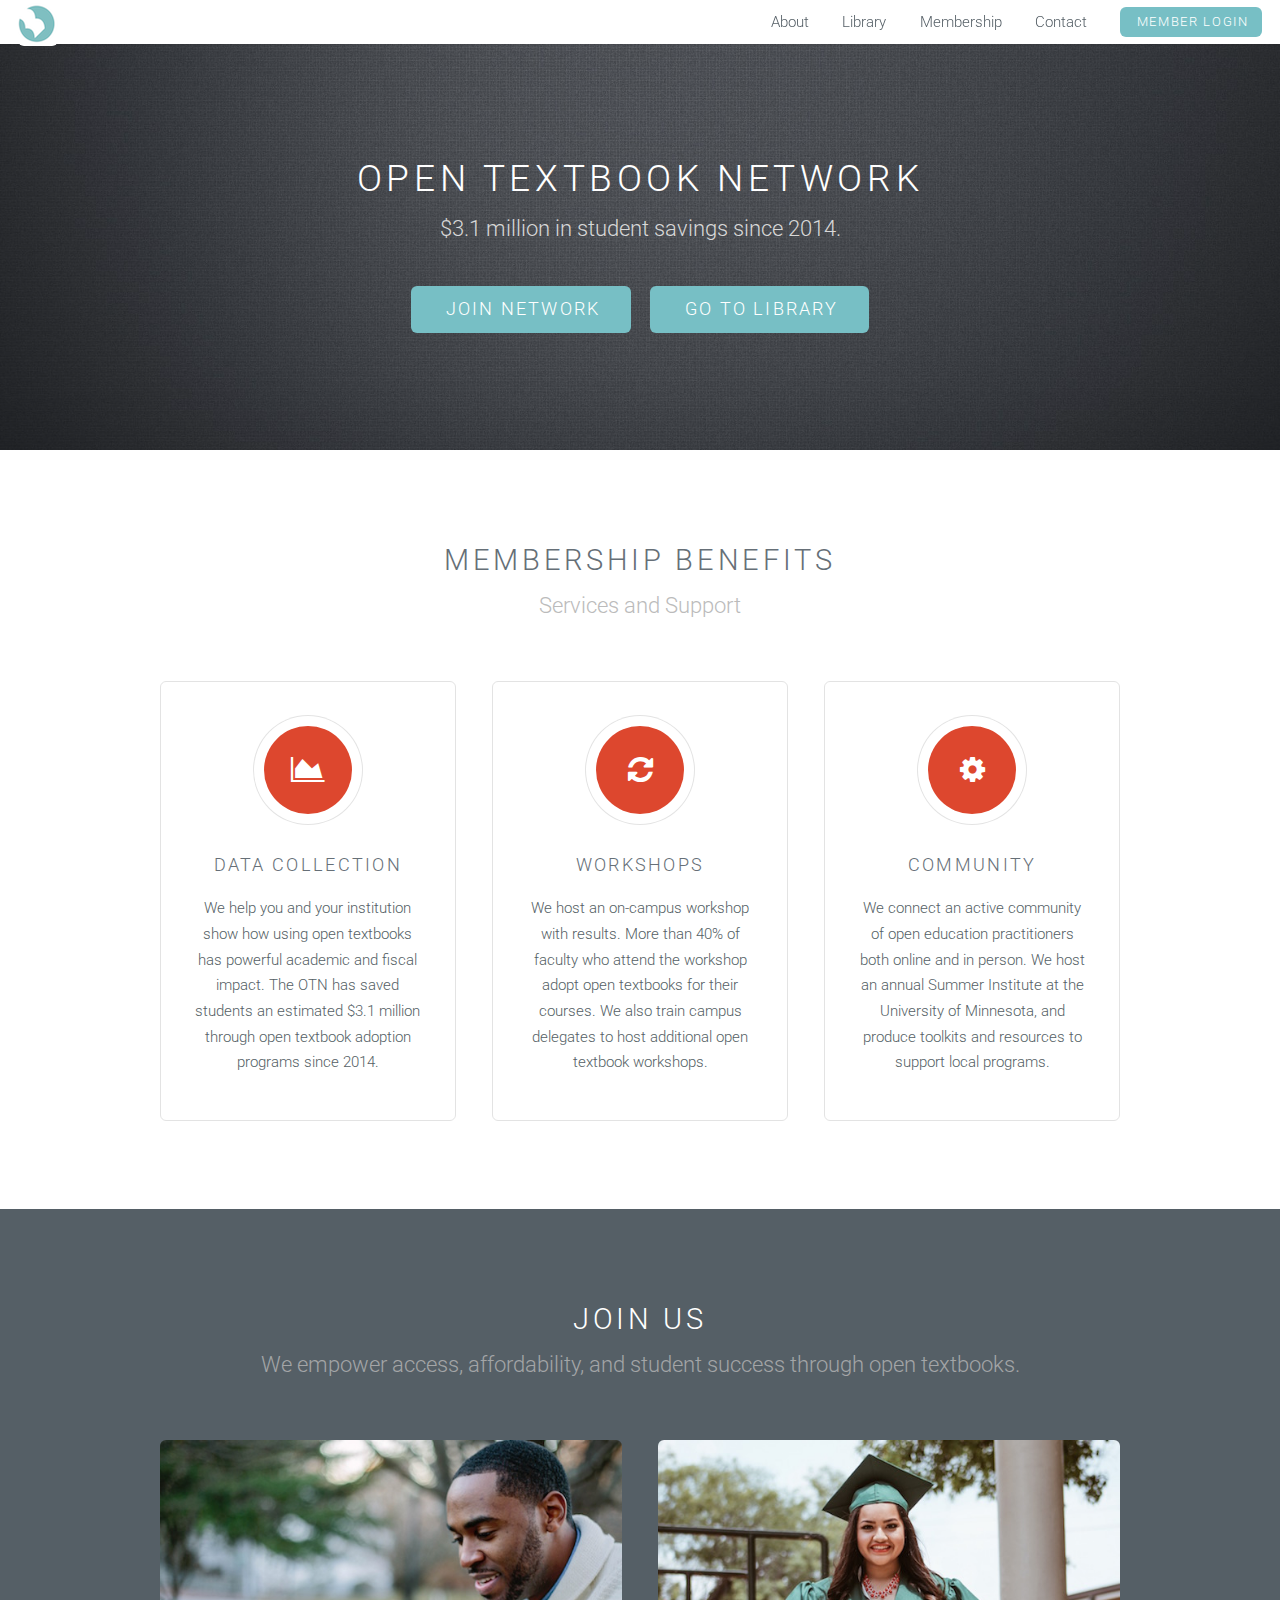
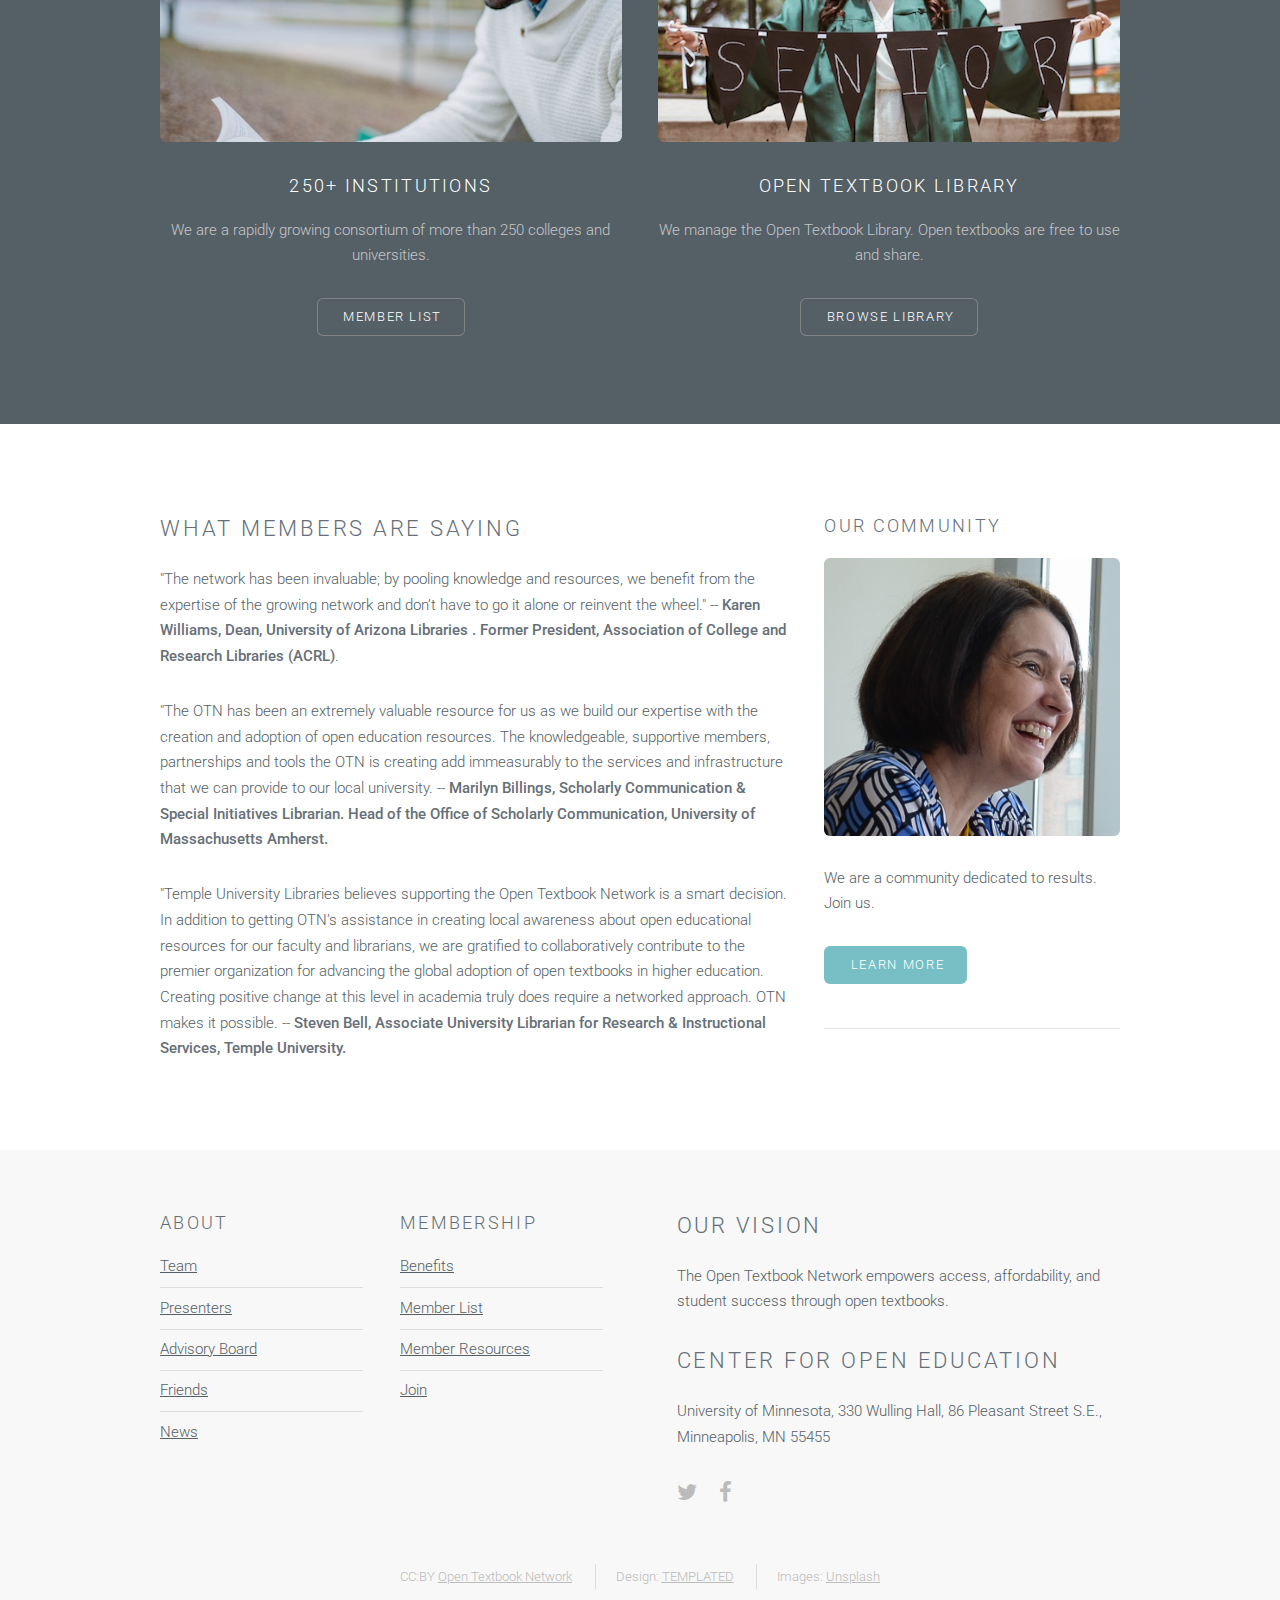
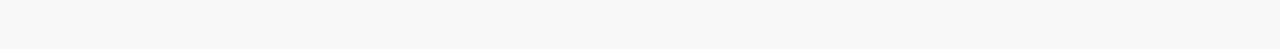
<file: index.html>
<!DOCTYPE HTML>
<!--
	Ion by TEMPLATED
	templated.co @templatedco
	Released for free under the Creative Commons Attribution 3.0 license (templated.co/license)
-->
<html>
	<head>
		<title>Ion by TEMPLATED</title>
		<meta http-equiv="content-type" content="text/html; charset=utf-8" />
		<meta name="description" content="" />
		<meta name="keywords" content="" />
		<!--[if lte IE 8]><script src="js/html5shiv.js"></script><![endif]-->
		<script src="js/jquery.min.js"></script>
		<script src="js/skel.min.js"></script>
		<script src="js/skel-layers.min.js"></script>
		<script src="js/init.js"></script>
		<noscript>
			<link rel="stylesheet" href="css/skel.css" />
			<link rel="stylesheet" href="css/style.css" />
			<link rel="stylesheet" href="css/style-xlarge.css" />
		</noscript>
	</head>
	<body id="top">

		<!-- Header -->
			<header id="header" class="skel-layers-fixed">
				<h1><a href="#" class="image fit"><img src="images/logo.png" alt="" /></a></h1>
				<nav id="nav">
					<ul>
						<!--li><a href="index.html">Home</a></li-->
						<li><a href="no-sidebar.html">About</a></li>
						<li><a href="left-sidebar.html">Library</a></li>
						<li><a href="right-sidebar.html">Membership</a></li>
						<li><a href="right-sidebar.html">Contact</a></li>
						<li><a href="#" class="button special">Member Login</a></li>
					</ul>
				</nav>
			</header>

		<!-- Banner -->
			<section id="banner">
				<div class="inner">
					<h2>Open Textbook Network</h2>
					<p>$3.1 million in student savings since 2014.</p>
					<ul class="actions">
						<li><a href="#content" class="button big special">Join Network</a></li>
						<li><a href="#content" class="button big special">Go To Library</a></li>
					</ul>
				</div>
			</section>

		<!-- One -->
			<section id="one" class="wrapper style1">
				<header class="major">
					<h2>Membership Benefits</h2>
					<p>Services and Support</p>
				</header>
				<div class="container">
					<div class="row">
						<div class="4u">
							<section class="special box">
								<i class="icon fa-area-chart major"></i>
								<h3>Data Collection</h3>
								<p>We help you and your institution show how using open textbooks has powerful academic and fiscal impact. The OTN has saved students an estimated $3.1 million through open textbook adoption programs since 2014.</p>
							</section>
						</div>
						<div class="4u">
							<section class="special box">
								<i class="icon fa-refresh major"></i>
								<h3>Workshops</h3>
								<p>We host an on-campus workshop with results. More than 40% of faculty who attend the workshop adopt open textbooks for their courses. We also train campus delegates to host additional open textbook workshops.</p>
							</section>
						</div>
						<div class="4u">
							<section class="special box">
								<i class="icon fa-cog major"></i>
								<h3>Community</h3>
								<p>We connect an active community of open education practitioners both online and in person. We host an annual Summer Institute at the University of Minnesota, and produce toolkits and resources to support local programs.</p>
							</section>
						</div>
					</div>
				</div>
			</section>
			
		<!-- Two -->
			<section id="two" class="wrapper style2">
				<header class="major">
					<h2>Join Us</h2>
					<p>We empower access, affordability, and student success through open textbooks.</p>
				</header>
				<div class="container">
					<div class="row">
						<div class="6u">
							<section class="special">
								<a href="#" class="image fit"><img src="images/pic01.jpg" alt="" /></a>
								<h3>250+ Institutions</h3>
								<p>We are a rapidly growing consortium of more than 250 colleges and universities. </p>
								<ul class="actions">
									<li><a href="#" class="button alt">Member List</a></li>
								</ul>
							</section>
						</div>
						<div class="6u">
							<section class="special">
								<a href="#" class="image fit"><img src="images/pic02.jpg" alt="" /></a>
								<h3>Open Textbook Library</h3>
								<p>We manage the Open Textbook Library. Open textbooks are free to use and share.</p>
								<ul class="actions">
									<li><a href="#" class="button alt">Browse Library</a></li>
								</ul>
							</section>
						</div>
					</div>
				</div>
			</section>

		<!-- Three -->
			<section id="three" class="wrapper style1">
				<div class="container">
					<div class="row">
						<div class="8u">
							<section>
								<h2>What Members Are Saying</h2>
								<p>"The network has been invaluable; by pooling knowledge and resources, we benefit from the expertise of the growing network and don’t have to go it alone or reinvent the wheel." -- <strong>Karen Williams, Dean, University of Arizona Libraries . Former President, Association of College and Research Libraries (ACRL)</strong>.</p>
								<p>"The OTN has been an extremely valuable resource for us as we build our expertise with the creation and adoption of open education resources. The knowledgeable, supportive members, partnerships and tools the OTN is creating add immeasurably to the services and infrastructure that we can provide to our local university. -- <strong>Marilyn Billings, Scholarly Communication & Special Initiatives Librarian. Head of the Office of Scholarly Communication, University of Massachusetts Amherst.</strong></p>
								<p>"Temple University Libraries believes supporting the Open Textbook Network is a smart decision. In addition to getting OTN’s assistance in creating local awareness about open educational resources for our faculty and librarians, we are gratified to collaboratively contribute to the premier organization for advancing the global adoption of open textbooks in higher education. Creating positive change at this level in academia truly does require a networked approach. OTN makes it possible. -- <strong>Steven Bell, Associate University Librarian for Research & Instructional Services, Temple University.</strong></p>
							</section>
						</div>
						<div class="4u">
							<section>
								<h3>Our Community</h3>
								<a href="#" class="image fit"><img src="images/pic03.jpg" alt="" /></a>
								<p>We are a community dedicated to results. Join us.</p>
								<ul class="actions">
									<li><a href="#" class="button special">Learn More</a></li>
								</ul>
							</section>
							<hr />
						</div>
					</div>
				</div>
			</section>			
			
		<!-- Footer -->
			<footer id="footer">
				<div class="container">
					<div class="row double">
						<div class="6u">
							<div class="row collapse-at-2">
								<div class="6u">
									<h3>About</h3>
									<ul class="alt">
										<li><a href="#">Team</a></li>
										<li><a href="#">Presenters</a></li>
										<li><a href="#">Advisory Board</a></li>
										<li><a href="#">Friends</a></li>
										<li><a href="#">News</a></li>
									</ul>
								</div>
								<div class="6u">
									<h3>Membership</h3>
									<ul class="alt">
										<li><a href="#">Benefits</a></li>
										<li><a href="#">Member List</a></li>
										<li><a href="#">Member Resources</a></li>
										<li><a href="#">Join</a></li>
									</ul>
								</div>
							</div>
						</div>
						<div class="6u">
							<h2>Our Vision</h2>
							<p>The Open Textbook Network empowers access, affordability, and student success through open textbooks.</p>
							<h2>Center for Open Education</h2>
							<p>University of Minnesota, 330 Wulling Hall, 86 Pleasant Street S.E., Minneapolis, MN 55455</p>
							<ul class="icons">
								<li><a href="#" class="icon fa-twitter"><span class="label">Twitter</span></a></li>
								<li><a href="#" class="icon fa-facebook"><span class="label">Facebook</span></a></li>
							</ul>
						</div>
					</div>
					<ul class="copyright">
						<li>CC:BY <a href="https://creativecommons.org/licenses/by/4.0/legalcode">Open Textbook Network</a></li>
						<li>Design: <a href="http://templated.co">TEMPLATED</a></li>
						<li>Images: <a href="http://unsplash.com">Unsplash</a></li>
					</ul>
				</div>
			</footer>

	</body>
</html>
</file>
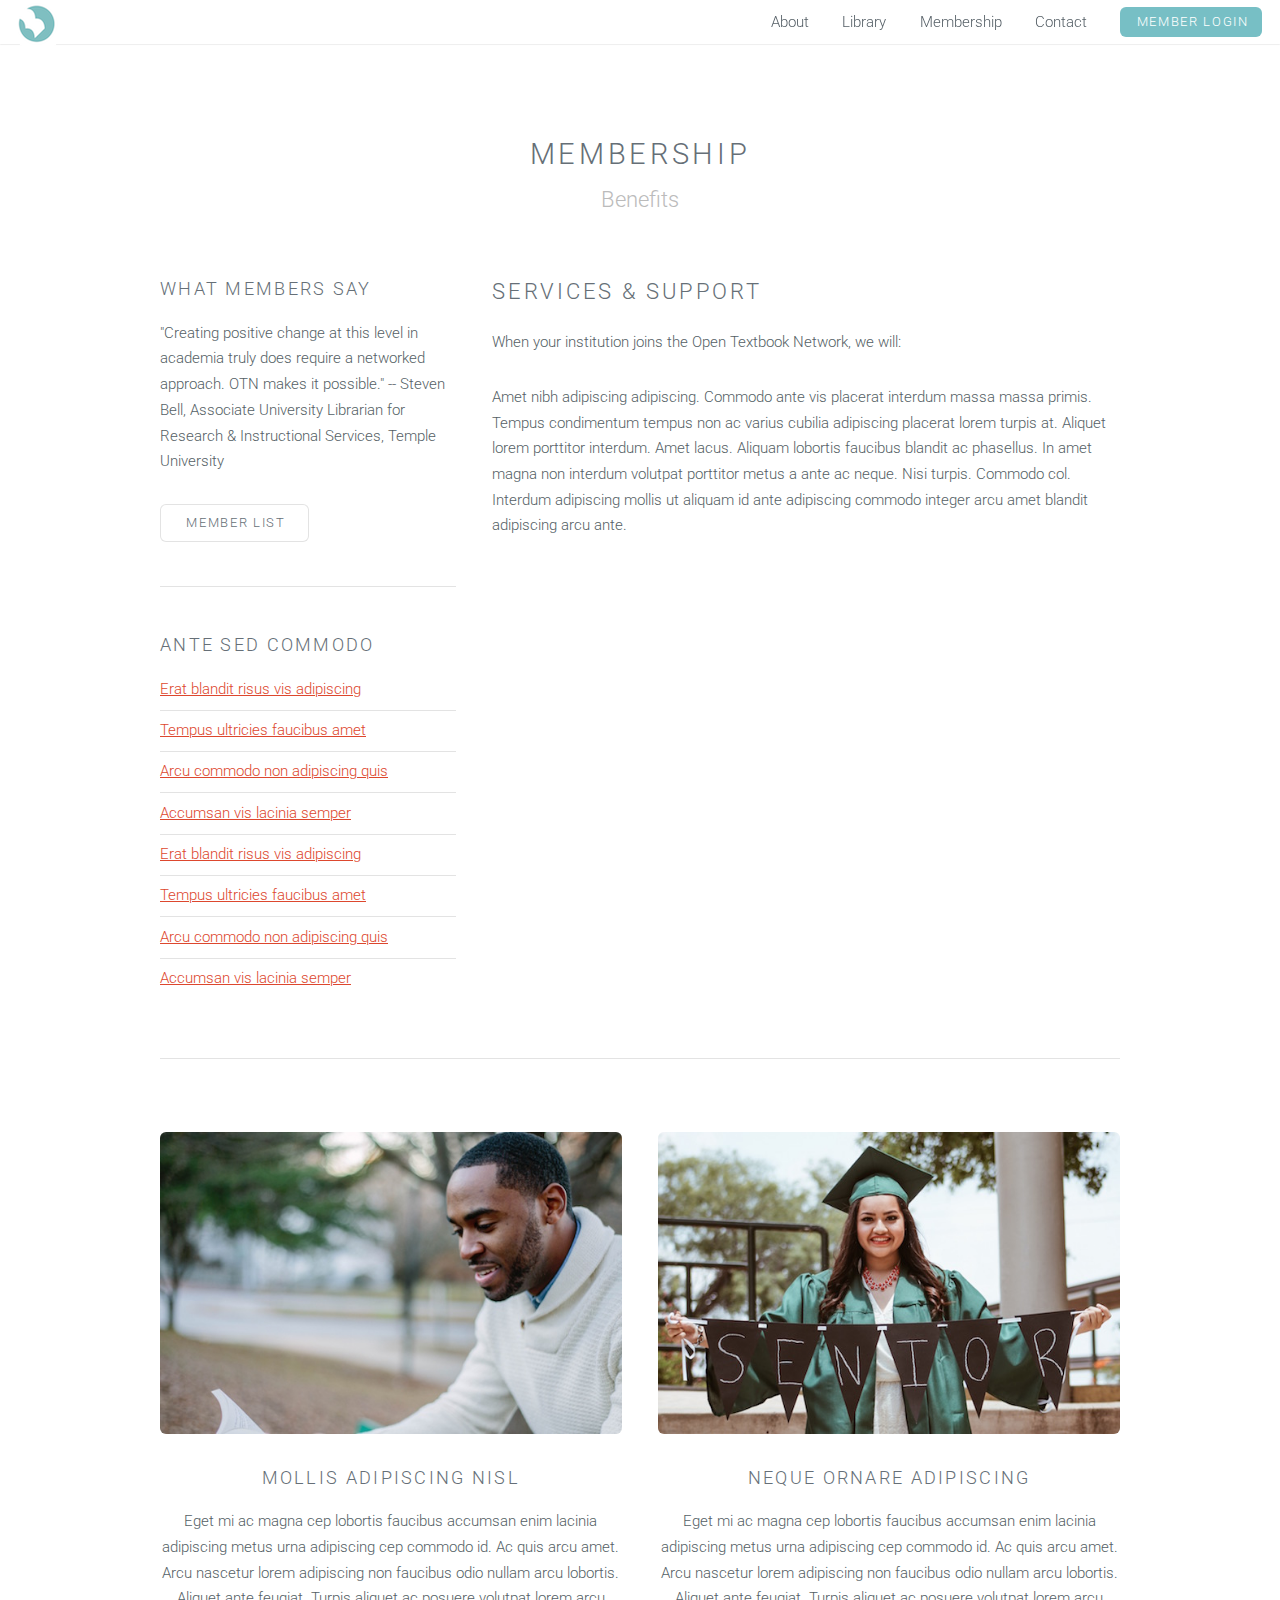
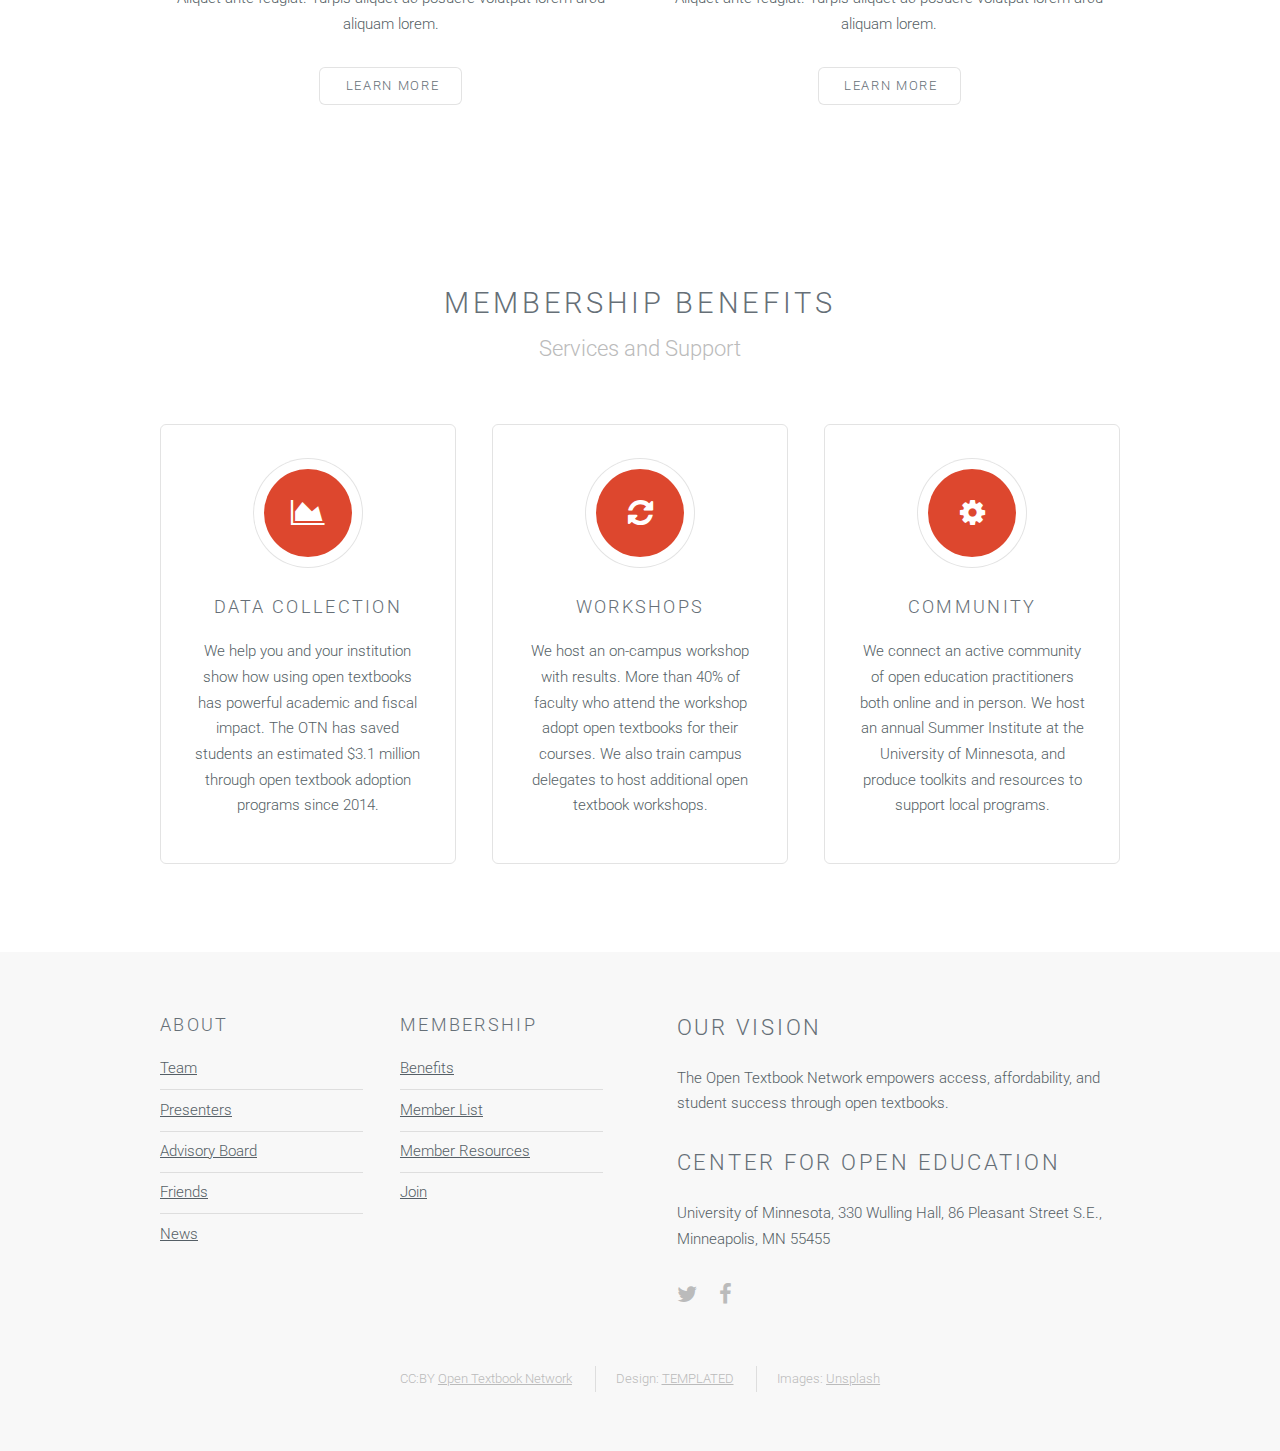
<file: left-sidebar.html>
<!DOCTYPE HTML>
<!--
	Ion by TEMPLATED
	templated.co @templatedco
	Released for free under the Creative Commons Attribution 3.0 license (templated.co/license)
-->
<html>
	<head>
		<title>Left Sidebar - Ion by TEMPLATED</title>
		<meta http-equiv="content-type" content="text/html; charset=utf-8" />
		<meta name="description" content="" />
		<meta name="keywords" content="" />
		<!--[if lte IE 8]><script src="js/html5shiv.js"></script><![endif]-->
		<script src="js/jquery.min.js"></script>
		<script src="js/skel.min.js"></script>
		<script src="js/skel-layers.min.js"></script>
		<script src="js/init.js"></script>
		<noscript>
			<link rel="stylesheet" href="css/skel.css" />
			<link rel="stylesheet" href="css/style.css" />
			<link rel="stylesheet" href="css/style-xlarge.css" />
		</noscript>
	</head>
	<body id="top">

		<!-- Header -->
			<header id="header" class="skel-layers-fixed">
				<h1><a href="#" class="image fit"><img src="images/logo.png" alt="" /></a></h1>
				<nav id="nav">
					<ul>
	<!--li><a href="index.html">Home</a></li-->
						<li><a href="left-sidebar.html">About</a></li>
						<li><a href="left-sidebar.html">Library</a></li>
						<li><a href="right-sidebar.html">Membership</a></li>
						<li><a href="right-sidebar.html">Contact</a></li>
						<li><a href="#" class="button special">Member Login</a></li>
					</ul>
				</nav>
			</header>
		<!-- Main -->
			<section id="main" class="wrapper style1">
				<header class="major">
					<h2>Membership</h2>
					<p>Benefits</p>
				</header>
				<div class="container">
					<div class="row">
						<div class="4u">
							<section>
								<h3>What Members Say</h3>
								<p>"Creating positive change at this level in academia truly does require a networked approach. OTN makes it possible." -- Steven Bell, Associate University Librarian for Research & Instructional Services, Temple University</p>
								<ul class="actions">
									<li><a href="#" class="button alt">Member List</a></li>
								</ul>
							</section>
							<hr />
							<section>
								<h3>Ante sed commodo</h3>
								<ul class="alt">
									<li><a href="#">Erat blandit risus vis adipiscing</a></li>
									<li><a href="#">Tempus ultricies faucibus amet</a></li>
									<li><a href="#">Arcu commodo non adipiscing quis</a></li>
									<li><a href="#">Accumsan vis lacinia semper</a></li>
									<li><a href="#">Erat blandit risus vis adipiscing</a></li>
									<li><a href="#">Tempus ultricies faucibus amet</a></li>
									<li><a href="#">Arcu commodo non adipiscing quis</a></li>
									<li><a href="#">Accumsan vis lacinia semper</a></li>
								</ul>
							</section>
						</div>
						<div class="8u skel-cell-important">
							<section>
								<h2>Services & Support</h2>
								<p>When your institution joins the Open Textbook Network, we will:
</p>
								<p>Amet nibh adipiscing adipiscing. Commodo ante vis placerat interdum massa massa primis. Tempus condimentum tempus non ac varius cubilia adipiscing placerat lorem turpis at. Aliquet lorem porttitor interdum. Amet lacus. Aliquam lobortis faucibus blandit ac phasellus. In amet magna non interdum volutpat porttitor metus a ante ac neque. Nisi turpis. Commodo col. Interdum adipiscing mollis ut aliquam id ante adipiscing commodo integer arcu amet blandit adipiscing arcu ante.</p>
							</section>
						</div>
					</div>
					<hr class="major" />
					<div class="row">
						<div class="6u">
							<section class="special">
								<a href="#" class="image fit"><img src="images/pic01.jpg" alt="" /></a>
								<h3>Mollis adipiscing nisl</h3>
								<p>Eget mi ac magna cep lobortis faucibus accumsan enim lacinia adipiscing metus urna adipiscing cep commodo id. Ac quis arcu amet. Arcu nascetur lorem adipiscing non faucibus odio nullam arcu lobortis. Aliquet ante feugiat. Turpis aliquet ac posuere volutpat lorem arcu aliquam lorem.</p>
								<ul class="actions">
									<li><a href="#" class="button alt">Learn More</a></li>
								</ul>
							</section>
						</div>
						<div class="6u">
							<section class="special">
								<a href="#" class="image fit"><img src="images/pic02.jpg" alt="" /></a>
								<h3>Neque ornare adipiscing</h3>
								<p>Eget mi ac magna cep lobortis faucibus accumsan enim lacinia adipiscing metus urna adipiscing cep commodo id. Ac quis arcu amet. Arcu nascetur lorem adipiscing non faucibus odio nullam arcu lobortis. Aliquet ante feugiat. Turpis aliquet ac posuere volutpat lorem arcu aliquam lorem.</p>
								<ul class="actions">
									<li><a href="#" class="button alt">Learn More</a></li>
								</ul>
							</section>
						</div>
					</div>
				</div>
			</section>
		<!-- One -->
<section id="one" class="wrapper style1">
				<header class="major">
					<h2>Membership Benefits</h2>
					<p>Services and Support</p>
				</header>
				<div class="container">
					<div class="row">
						<div class="4u">
							<section class="special box">
								<i class="icon fa-area-chart major"></i>
								<h3>Data Collection</h3>
								<p>We help you and your institution show how using open textbooks has powerful academic and fiscal impact. The OTN has saved students an estimated $3.1 million through open textbook adoption programs since 2014.</p>
							</section>
						</div>
						<div class="4u">
							<section class="special box">
								<i class="icon fa-refresh major"></i>
								<h3>Workshops</h3>
								<p>We host an on-campus workshop with results. More than 40% of faculty who attend the workshop adopt open textbooks for their courses. We also train campus delegates to host additional open textbook workshops.</p>
							</section>
						</div>
						<div class="4u">
							<section class="special box">
								<i class="icon fa-cog major"></i>
								<h3>Community</h3>
								<p>We connect an active community of open education practitioners both online and in person. We host an annual Summer Institute at the University of Minnesota, and produce toolkits and resources to support local programs.</p>
							</section>
						</div>
					</div>
				</div>
			</section>
			<!-- Footer -->
			<footer id="footer">
				<div class="container">
					<div class="row double">
						<div class="6u">
							<div class="row collapse-at-2">
								<div class="6u">
									<h3>About</h3>
									<ul class="alt">
										<li><a href="#">Team</a></li>
										<li><a href="#">Presenters</a></li>
										<li><a href="#">Advisory Board</a></li>
										<li><a href="#">Friends</a></li>
										<li><a href="#">News</a></li>
									</ul>
								</div>
								<div class="6u">
									<h3>Membership</h3>
									<ul class="alt">
										<li><a href="#">Benefits</a></li>
										<li><a href="#">Member List</a></li>
										<li><a href="#">Member Resources</a></li>
										<li><a href="#">Join</a></li>
									</ul>
								</div>
							</div>
						</div>
						<div class="6u">
							<h2>Our Vision</h2>
							<p>The Open Textbook Network empowers access, affordability, and student success through open textbooks.</p>
							<h2>Center for Open Education</h2>
							<p>University of Minnesota, 330 Wulling Hall, 86 Pleasant Street S.E., Minneapolis, MN 55455</p>
							<ul class="icons">
								<li><a href="#" class="icon fa-twitter"><span class="label">Twitter</span></a></li>
								<li><a href="#" class="icon fa-facebook"><span class="label">Facebook</span></a></li>
							</ul>
						</div>
					</div>
					<ul class="copyright">
						<li>CC:BY <a href="https://creativecommons.org/licenses/by/4.0/legalcode">Open Textbook Network</a></li>
						<li>Design: <a href="http://templated.co">TEMPLATED</a></li>
						<li>Images: <a href="http://unsplash.com">Unsplash</a></li>
					</ul>
				</div>
			</footer>

	</body>
</html>
</file>
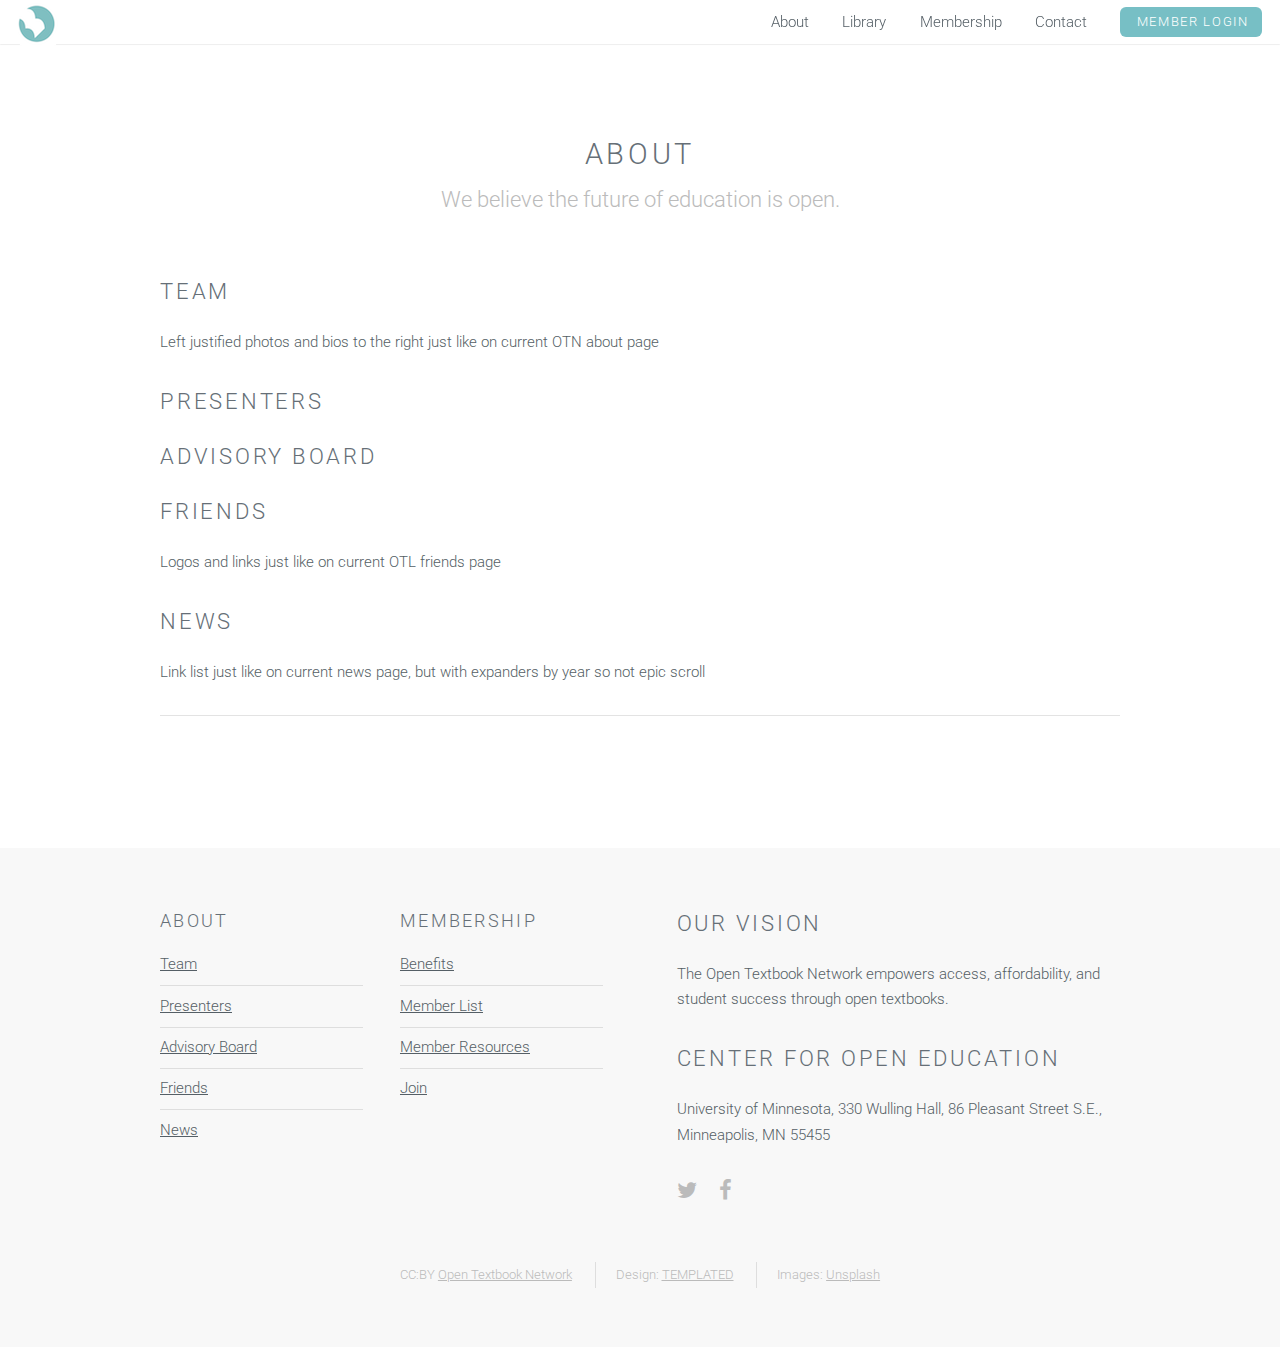
<file: no-sidebar.html>
<!DOCTYPE HTML>
<!--
	Ion by TEMPLATED
	templated.co @templatedco
	Released for free under the Creative Commons Attribution 3.0 license (templated.co/license)
-->
<html>
	<head>
		<title>No Sidebar - Ion by TEMPLATED</title>
		<meta http-equiv="content-type" content="text/html; charset=utf-8" />
		<meta name="description" content="" />
		<meta name="keywords" content="" />
		<!--[if lte IE 8]><script src="js/html5shiv.js"></script><![endif]-->
		<script src="js/jquery.min.js"></script>
		<script src="js/skel.min.js"></script>
		<script src="js/skel-layers.min.js"></script>
		<script src="js/init.js"></script>
		<noscript>
			<link rel="stylesheet" href="css/skel.css" />
			<link rel="stylesheet" href="css/style.css" />
			<link rel="stylesheet" href="css/style-xlarge.css" />
		</noscript>
	</head>
	<body id="top">

		<!-- Header -->
			<header id="header" class="skel-layers-fixed">
				<h1><a href="#" class="image fit"><img src="images/logo.png" alt="" /></a></h1>
				<nav id="nav">
					<ul>
						<!--li><a href="index.html">Home</a></li-->
						<li><a href="left-sidebar.html">About</a></li>
						<li><a href="left-sidebar.html">Library</a></li>
						<li><a href="right-sidebar.html">Membership</a></li>
						<li><a href="right-sidebar.html">Contact</a></li>
						<li><a href="#" class="button special">Member Login</a></li>
					</ul>
				</nav>
			</header>

		<!-- Main -->
			<section id="main" class="wrapper style1">
				<header class="major">
					<h2>About</h2>
					<p>We believe the future of education is open.</p>
				</header>
				<div class="container">
					<section>
						<h2>Team</h2>
						<p>Left justified photos and bios to the right just like on current OTN about page</p>
						<h2>Presenters</h2>
						<h2>Advisory Board</h2>
						<h2>Friends</h2>
						<p>Logos and links just like on current OTL friends page</p>
						<h2>News</h2>
						<p>Link list just like on current news page, but with expanders by year so not epic scroll</p>
					</section>
					<hr class="major" />
					
					</div>
				</div>
			</section>

		<!-- Footer -->
			<footer id="footer">
				<div class="container">
					<div class="row double">
						<div class="6u">
							<div class="row collapse-at-2">
								<div class="6u">
									<h3>About</h3>
									<ul class="alt">
										<li><a href="#">Team</a></li>
										<li><a href="#">Presenters</a></li>
										<li><a href="#">Advisory Board</a></li>
										<li><a href="#">Friends</a></li>
										<li><a href="#">News</a></li>
									</ul>
								</div>
								<div class="6u">
									<h3>Membership</h3>
									<ul class="alt">
										<li><a href="#">Benefits</a></li>
										<li><a href="#">Member List</a></li>
										<li><a href="#">Member Resources</a></li>
										<li><a href="#">Join</a></li>
									</ul>
								</div>
							</div>
						</div>
						<div class="6u">
							<h2>Our Vision</h2>
							<p>The Open Textbook Network empowers access, affordability, and student success through open textbooks.</p>
							<h2>Center for Open Education</h2>
							<p>University of Minnesota, 330 Wulling Hall, 86 Pleasant Street S.E., Minneapolis, MN 55455</p>
							<ul class="icons">
								<li><a href="#" class="icon fa-twitter"><span class="label">Twitter</span></a></li>
								<li><a href="#" class="icon fa-facebook"><span class="label">Facebook</span></a></li>
							</ul>
						</div>
					</div>
					<ul class="copyright">
						<li>CC:BY <a href="https://creativecommons.org/licenses/by/4.0/legalcode">Open Textbook Network</a></li>
						<li>Design: <a href="http://templated.co">TEMPLATED</a></li>
						<li>Images: <a href="http://unsplash.com">Unsplash</a></li>
					</ul>
				</div>
			</footer>

	</body>
</html>
</file>
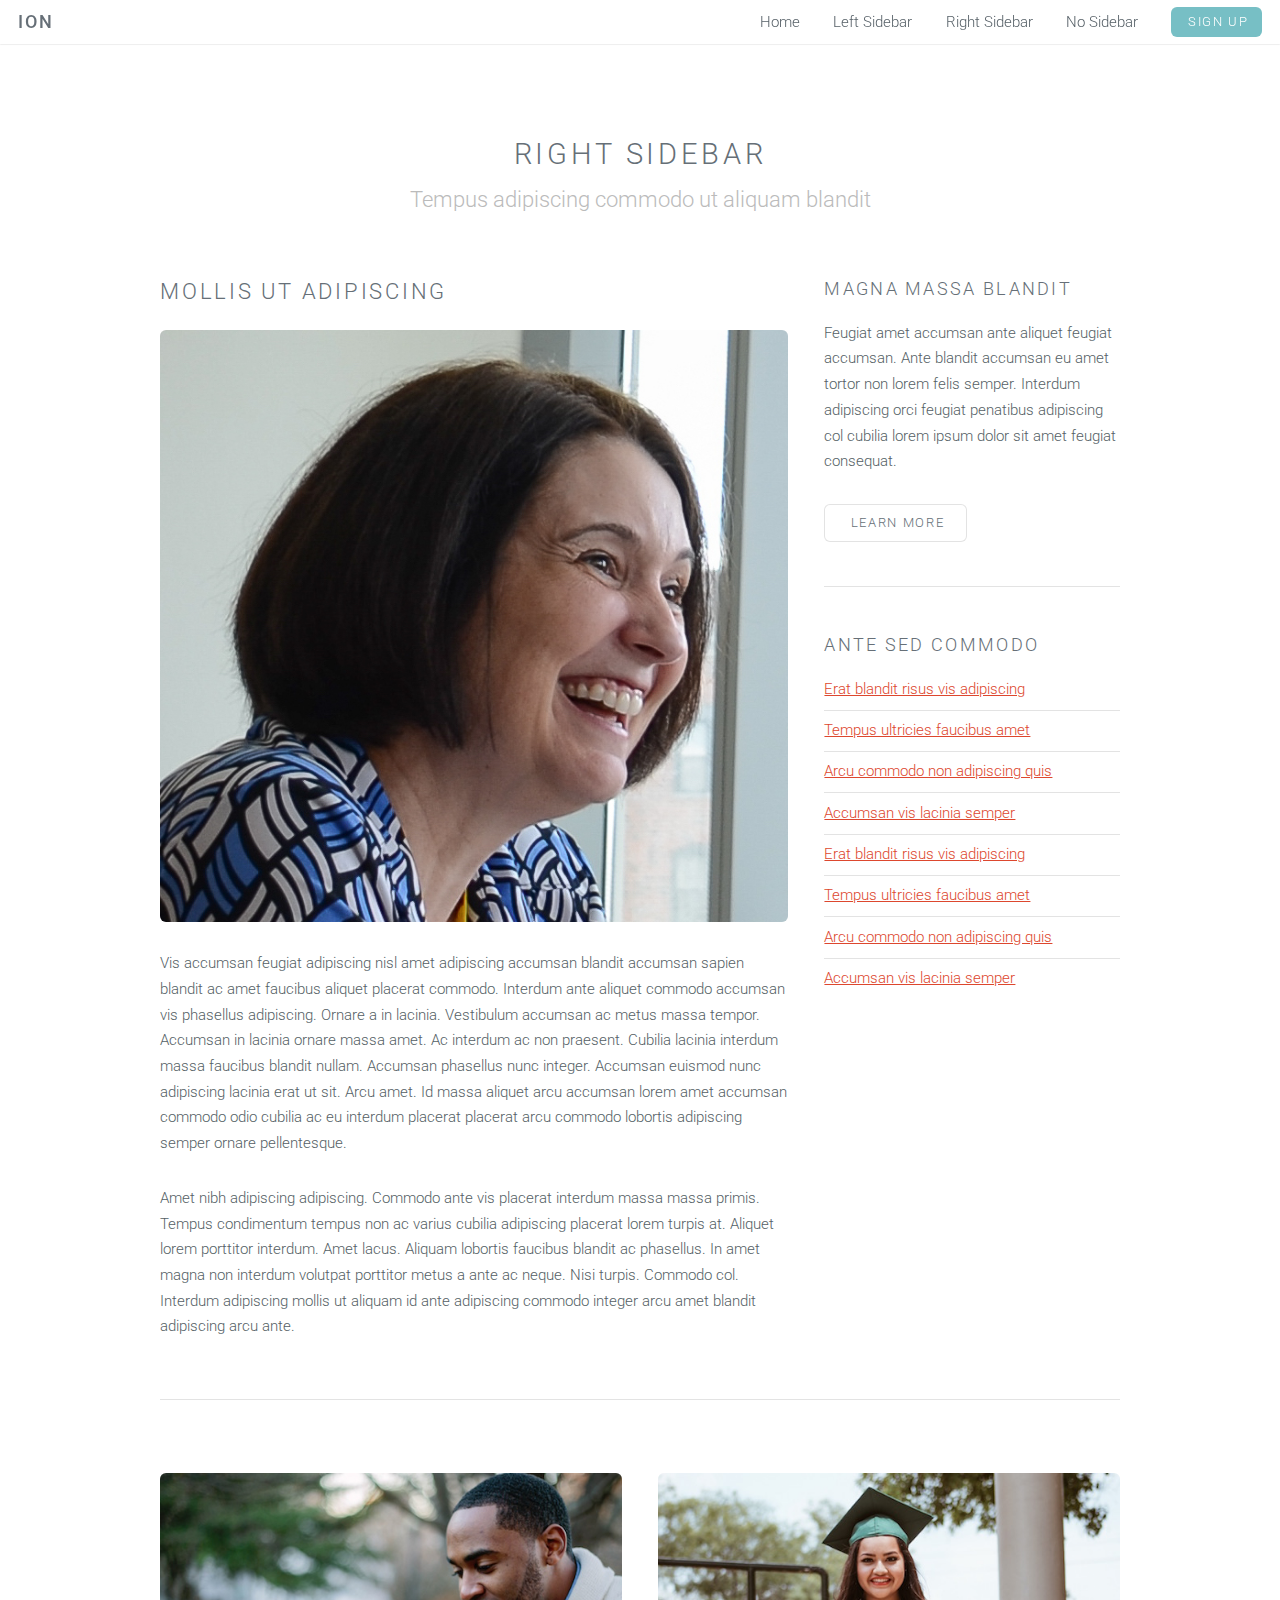
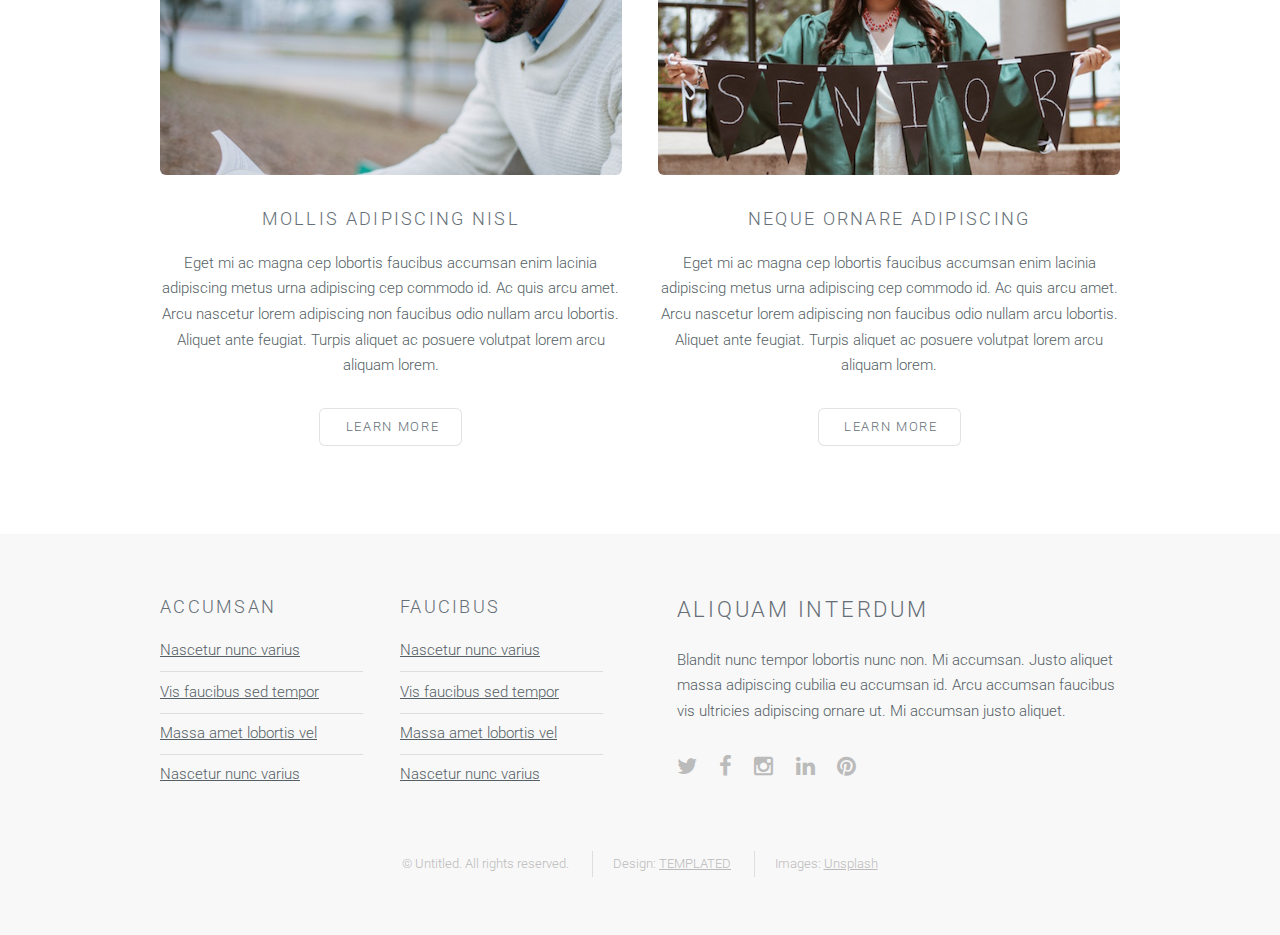
<file: right-sidebar.html>
<!DOCTYPE HTML>
<!--
	Ion by TEMPLATED
	templated.co @templatedco
	Released for free under the Creative Commons Attribution 3.0 license (templated.co/license)
-->
<html>
	<head>
		<title>Right Sidebar - Ion by TEMPLATED</title>
		<meta http-equiv="content-type" content="text/html; charset=utf-8" />
		<meta name="description" content="" />
		<meta name="keywords" content="" />
		<!--[if lte IE 8]><script src="js/html5shiv.js"></script><![endif]-->
		<script src="js/jquery.min.js"></script>
		<script src="js/skel.min.js"></script>
		<script src="js/skel-layers.min.js"></script>
		<script src="js/init.js"></script>
		<noscript>
			<link rel="stylesheet" href="css/skel.css" />
			<link rel="stylesheet" href="css/style.css" />
			<link rel="stylesheet" href="css/style-xlarge.css" />
		</noscript>
	</head>
	<body id="top">

		<!-- Header -->
			<header id="header" class="skel-layers-fixed">
				<h1><a href="#">Ion</a></h1>
				<nav id="nav">
					<ul>
						<li><a href="index.html">Home</a></li>
						<li><a href="left-sidebar.html">Left Sidebar</a></li>
						<li><a href="right-sidebar.html">Right Sidebar</a></li>
						<li><a href="no-sidebar.html">No Sidebar</a></li>
						<li><a href="#" class="button special">Sign Up</a></li>
					</ul>
				</nav>
			</header>

		<!-- Main -->
			<section id="main" class="wrapper style1">
				<header class="major">
					<h2>Right Sidebar</h2>
					<p>Tempus adipiscing commodo ut aliquam blandit</p>
				</header>
				<div class="container">
					<div class="row">
						<div class="8u">
							<section>
								<h2>Mollis ut adipiscing</h2>
								<a href="#" class="image fit"><img src="images/pic03.jpg" alt="" /></a>
								<p>Vis accumsan feugiat adipiscing nisl amet adipiscing accumsan blandit accumsan sapien blandit ac amet faucibus aliquet placerat commodo. Interdum ante aliquet commodo accumsan vis phasellus adipiscing. Ornare a in lacinia. Vestibulum accumsan ac metus massa tempor. Accumsan in lacinia ornare massa amet. Ac interdum ac non praesent. Cubilia lacinia interdum massa faucibus blandit nullam. Accumsan phasellus nunc integer. Accumsan euismod nunc adipiscing lacinia erat ut sit. Arcu amet. Id massa aliquet arcu accumsan lorem amet accumsan commodo odio cubilia ac eu interdum placerat placerat arcu commodo lobortis adipiscing semper ornare pellentesque.</p>
								<p>Amet nibh adipiscing adipiscing. Commodo ante vis placerat interdum massa massa primis. Tempus condimentum tempus non ac varius cubilia adipiscing placerat lorem turpis at. Aliquet lorem porttitor interdum. Amet lacus. Aliquam lobortis faucibus blandit ac phasellus. In amet magna non interdum volutpat porttitor metus a ante ac neque. Nisi turpis. Commodo col. Interdum adipiscing mollis ut aliquam id ante adipiscing commodo integer arcu amet blandit adipiscing arcu ante.</p>
							</section>
						</div>
						<div class="4u">
							<section>
								<h3>Magna massa blandit</h3>
								<p>Feugiat amet accumsan ante aliquet feugiat accumsan. Ante blandit accumsan eu amet tortor non lorem felis semper. Interdum adipiscing orci feugiat penatibus adipiscing col cubilia lorem ipsum dolor sit amet feugiat consequat.</p>
								<ul class="actions">
									<li><a href="#" class="button alt">Learn More</a></li>
								</ul>
							</section>
							<hr />
							<section>
								<h3>Ante sed commodo</h3>
								<ul class="alt">
									<li><a href="#">Erat blandit risus vis adipiscing</a></li>
									<li><a href="#">Tempus ultricies faucibus amet</a></li>
									<li><a href="#">Arcu commodo non adipiscing quis</a></li>
									<li><a href="#">Accumsan vis lacinia semper</a></li>
									<li><a href="#">Erat blandit risus vis adipiscing</a></li>
									<li><a href="#">Tempus ultricies faucibus amet</a></li>
									<li><a href="#">Arcu commodo non adipiscing quis</a></li>
									<li><a href="#">Accumsan vis lacinia semper</a></li>
								</ul>
							</section>
						</div>
					</div>
					<hr class="major" />
					<div class="row">
						<div class="6u">
							<section class="special">
								<a href="#" class="image fit"><img src="images/pic01.jpg" alt="" /></a>
								<h3>Mollis adipiscing nisl</h3>
								<p>Eget mi ac magna cep lobortis faucibus accumsan enim lacinia adipiscing metus urna adipiscing cep commodo id. Ac quis arcu amet. Arcu nascetur lorem adipiscing non faucibus odio nullam arcu lobortis. Aliquet ante feugiat. Turpis aliquet ac posuere volutpat lorem arcu aliquam lorem.</p>
								<ul class="actions">
									<li><a href="#" class="button alt">Learn More</a></li>
								</ul>
							</section>
						</div>
						<div class="6u">
							<section class="special">
								<a href="#" class="image fit"><img src="images/pic02.jpg" alt="" /></a>
								<h3>Neque ornare adipiscing</h3>
								<p>Eget mi ac magna cep lobortis faucibus accumsan enim lacinia adipiscing metus urna adipiscing cep commodo id. Ac quis arcu amet. Arcu nascetur lorem adipiscing non faucibus odio nullam arcu lobortis. Aliquet ante feugiat. Turpis aliquet ac posuere volutpat lorem arcu aliquam lorem.</p>
								<ul class="actions">
									<li><a href="#" class="button alt">Learn More</a></li>
								</ul>
							</section>
						</div>
					</div>
				</div>
			</section>

		<!-- Footer -->
			<footer id="footer">
				<div class="container">
					<div class="row double">
						<div class="6u">
							<div class="row collapse-at-2">
								<div class="6u">
									<h3>Accumsan</h3>
									<ul class="alt">
										<li><a href="#">Nascetur nunc varius</a></li>
										<li><a href="#">Vis faucibus sed tempor</a></li>
										<li><a href="#">Massa amet lobortis vel</a></li>
										<li><a href="#">Nascetur nunc varius</a></li>
									</ul>
								</div>
								<div class="6u">
									<h3>Faucibus</h3>
									<ul class="alt">
										<li><a href="#">Nascetur nunc varius</a></li>
										<li><a href="#">Vis faucibus sed tempor</a></li>
										<li><a href="#">Massa amet lobortis vel</a></li>
										<li><a href="#">Nascetur nunc varius</a></li>
									</ul>
								</div>
							</div>
						</div>
						<div class="6u">
							<h2>Aliquam Interdum</h2>
							<p>Blandit nunc tempor lobortis nunc non. Mi accumsan. Justo aliquet massa adipiscing cubilia eu accumsan id. Arcu accumsan faucibus vis ultricies adipiscing ornare ut. Mi accumsan justo aliquet.</p>
							<ul class="icons">
								<li><a href="#" class="icon fa-twitter"><span class="label">Twitter</span></a></li>
								<li><a href="#" class="icon fa-facebook"><span class="label">Facebook</span></a></li>
								<li><a href="#" class="icon fa-instagram"><span class="label">Instagram</span></a></li>
								<li><a href="#" class="icon fa-linkedin"><span class="label">LinkedIn</span></a></li>
								<li><a href="#" class="icon fa-pinterest"><span class="label">Pinterest</span></a></li>
							</ul>
						</div>
					</div>
					<ul class="copyright">
						<li>&copy; Untitled. All rights reserved.</li>
						<li>Design: <a href="http://templated.co">TEMPLATED</a></li>
						<li>Images: <a href="http://unsplash.com">Unsplash</a></li>
					</ul>
				</div>
			</footer>

	</body>
</html>
</file>
<file: css/style-xlarge.css>
/*
	Ion by TEMPLATED
	templated.co @templatedco
	Released for free under the Creative Commons Attribution 3.0 license (templated.co/license)
*/

/* Basic */

	body, input, select, textarea {
		font-size: 12pt;
	}

/* Banner */

	#banner {
		padding: 9em 0;
	}
</file>
<file: css/skel.css>
/* Resets (http://meyerweb.com/eric/tools/css/reset/ | v2.0 | 20110126 | License: none (public domain)) */

	html,body,div,span,applet,object,iframe,h1,h2,h3,h4,h5,h6,p,blockquote,pre,a,abbr,acronym,address,big,cite,code,del,dfn,em,img,ins,kbd,q,s,samp,small,strike,strong,sub,sup,tt,var,b,u,i,center,dl,dt,dd,ol,ul,li,fieldset,form,label,legend,table,caption,tbody,tfoot,thead,tr,th,td,article,aside,canvas,details,embed,figure,figcaption,footer,header,hgroup,menu,nav,output,ruby,section,summary,time,mark,audio,video{margin:0;padding:0;border:0;font-size:100%;font:inherit;vertical-align:baseline;}article,aside,details,figcaption,figure,footer,header,hgroup,menu,nav,section{display:block;}body{line-height:1;}ol,ul{list-style:none;}blockquote,q{quotes:none;}blockquote:before,blockquote:after,q:before,q:after{content:'';content:none;}table{border-collapse:collapse;border-spacing:0;}body{-webkit-text-size-adjust:none}

/* Box Model */

	*, *:before, *:after {
		-moz-box-sizing: border-box;
		-webkit-box-sizing: border-box;
		box-sizing: border-box;
	}

/* Container */

	body {
		/* min-width: (containers) */
		min-width: 1200px;
	}

	.container {
		margin-left: auto;
		margin-right: auto;
		
		/* width: (containers) */
		width: 1200px;
	}

	/* Modifiers */
	
		.container.small {
			/* width: (containers) * 0.75; */
			width: 900px;
		}

		.container.big {
			width: 100%;

			/* max-width: (containers) * 1.25; */
			max-width: 1500px;

			/* min-width: (containers); */
			min-width: 1200px;
		}

/* Grid */

	.\31 2u { width: 100% }
	.\31 1u { width: 91.6666666667% }
	.\31 0u { width: 83.3333333333% }
	.\39 u { width: 75% }
	.\38 u { width: 66.6666666667% }
	.\37 u { width: 58.3333333333% }
	.\36 u { width: 50% }
	.\35 u { width: 41.6666666667% }
	.\34 u { width: 33.3333333333% }
	.\33 u { width: 25% }
	.\32 u { width: 16.6666666667% }
	.\31 u { width: 8.3333333333% }
	.\-11u { margin-left: 91.6666666667% }
	.\-10u { margin-left: 83.3333333333% }
	.\-9u { margin-left: 75% }
	.\-8u { margin-left: 66.6666666667% }
	.\-7u { margin-left: 58.3333333333% }
	.\-6u { margin-left: 50% }
	.\-5u { margin-left: 41.6666666667% }
	.\-4u { margin-left: 33.3333333333% }
	.\-3u { margin-left: 25% }
	.\-2u { margin-left: 16.6666666667% }
	.\-1u { margin-left: 8.3333333333% }

	/* Rows */

		.row > * {
			float: left;
		}

		.row:after {
			content: '';
			display: block;
			clear: both;
			height: 0;
		}

		.row:first-child > * {
			padding-top: 0 !important;
		}

		.row.uniform > * > :first-child {
			margin-top: 0;
		}

		.row.uniform > * > :last-child {
			margin-bottom: 0;
		}

		/* Normal */

			.row > * {
				/* padding-left: (gutters.vertical) */
				padding-left: 4em;
			}

			.row + .row > * {
				/* padding: (gutters.horizontal) 0 0 (gutters.vertical) */
				padding: 0 0 0 4em;
			}

			.row {
				/* margin-left: -(gutters.vertical) */
				margin-left: -4em;
			}

			.row + .row.uniform > * {
				/* padding: (gutters.vertical) 0 0 (gutters.vertical) */
				padding: 4em 0 0 4em;
			}

		/* Flush */

			.row.flush > * {
				padding-left: 0;
			}

			.row + .row.flush > * {
				padding: 0;
			}

			.row.flush {
				margin-left: 0;
			}

			.row + .row.uniform.flush > * {
				padding: 0;
			}

		/* Quarter */

			.row.quarter > * {
				/* padding-left: (gutters.vertical * 0.25) */
				padding-left: 1em;
			}

			.row + .row.quarter > * {
				/* padding: (gutters.horizontal * 0.25) 0 0 (gutters.vertical * 0.25) */
				padding: 0 0 0 1em;
			}

			.row.quarter {
				/* margin-left: -(gutters.vertical * 0.25) */
				margin-left: -1em;
			}

			.row + .row.uniform.quarter > * {
				/* padding: (gutters.vertical * 0.25) 0 0 (gutters.vertical * 0.25) */
				padding: 1em 0 0 1em;
			}

		/* Half */

			.row.half > * {
				/* padding-left: (gutters.vertical * 0.5) */
				padding-left: 2em;
			}

			.row + .row.half > * {
				/* padding: (gutters.horizontal * 0.5) 0 0 (gutters.vertical * 0.5) */
				padding: 0 0 0 2em;
			}

			.row.half {
				/* margin-left: -(gutters.vertical * 0.5) */
				margin-left: -2em;
			}

			.row + .row.uniform.half > * {
				/* padding: (gutters.vertical * 0.5) 0 0 (gutters.vertical * 0.5) */
				padding: 2em 0 0 2em;
			}

		/* One and (a) Half */

			.row.oneandhalf > * {
				/* padding-left: (gutters.vertical * 1.5) */
				padding-left: 6em;
			}

			.row + .row.oneandhalf > * {
				/* padding: (gutters.horizontal * 1.5) 0 0 (gutters.vertical * 1.5) */
				padding: 0 0 0 6em;
			}

			.row.oneandhalf {
				/* margin-left: -(gutters.vertical * 1.5) */
				margin-left: -6em;
			}

			.row + .row.uniform.oneandhalf > * {
				/* padding: (gutters.vertical * 1.5) 0 0 (gutters.vertical * 1.5) */
				padding: 6em 0 0 6em;
			}

		/* Double */

			.row.double > * {
				/* padding-left: (gutters.vertical * 2) */
				padding-left: 8em;
			}

			.row + .row.double > * {
				/* padding: (gutters.horizontal * 2) 0 0 (gutters.vertical * 2) */
				padding: 0 0 0 8em;
			}

			.row.double {
				/* margin-left: -(gutters.vertical * 2) */
				margin-left: -8em;
			}

			.row + .row.uniform.double > * {
				/* padding: (gutters.vertical * 2) 0 0 (gutters.vertical * 2) */
				padding: 8em 0 0 8em;
			}
</file>
<file: css/style.css>
@charset "UTF-8";
@import url(font-awesome.min.css);
@import url("http://fonts.googleapis.com/css?family=Roboto:500,300");

/*
	Ion by TEMPLATED
	templated.co @templatedco
	Released for free under the Creative Commons Attribution 3.0 license (templated.co/license)
*/

/* Basic */

	body {
		background: #fff;
	}

	body, input, select, textarea {
		color: #555f66;
		font-family: "Roboto", Helvetica, sans-serif;
		font-size: 14pt;
		font-weight: 300;
		line-height: 1.75em;
	}

	a {
		color: #dd472e;
		text-decoration: underline;
	}

		a:hover {
			text-decoration: none;
		}

	strong, b {
		color: #666f77;
		font-weight: 500;
	}

	em, i {
		font-style: italic;
	}

	p {
		margin: 0 0 2em 0;
	}

	h1, h2, h3, h4, h5, h6 {
		color: #666f77;
		font-weight: 300;
		line-height: 1em;
		margin: 0 0 1em 0;
		text-transform: uppercase;
		letter-spacing: 0.125em;
	}

		h1 a, h2 a, h3 a, h4 a, h5 a, h6 a {
			color: inherit;
			text-decoration: none;
		}

	h2 {
		font-size: 1.5em;
		line-height: 1.5em;
	}

	h3 {
		font-size: 1.25em;
		line-height: 1.5em;
	}

	h4 {
		font-size: 1em;
		line-height: 1.5em;
	}

	h5 {
		font-size: 0.9em;
		line-height: 1.5em;
	}

	h6 {
		font-size: 0.7em;
		line-height: 1.5em;
	}

	sub {
		font-size: 0.8em;
		position: relative;
		top: 0.5em;
	}

	sup {
		font-size: 0.8em;
		position: relative;
		top: -0.5em;
	}

	hr {
		border: 0;
		border-bottom: solid 1px rgba(144, 144, 144, 0.25);
		margin: 3em 0;
	}

		hr.major {
			margin: 2em 0 5em 0;
		}

	blockquote {
		border-left: solid 4px rgba(144, 144, 144, 0.25);
		font-style: italic;
		margin: 0 0 2em 0;
		padding: 0.5em 0 0.5em 2em;
	}

	code {
		background: rgba(144, 144, 144, 0.075);
		border-radius: 6px;
		border: solid 1px rgba(144, 144, 144, 0.25);
		font-family: "Courier New", monospace;
		font-size: 0.9em;
		margin: 0 0.25em;
		padding: 0.25em 0.65em;
	}

	pre {
		-webkit-overflow-scrolling: touch;
		font-family: "Courier New", monospace;
		font-size: 0.9em;
		margin: 0 0 2em 0;
		overflow-x: auto;
	}

		pre code {
			display: block;
			line-height: 1.75em;
			padding: 1em 1.5em;
		}

	.align-left {
		text-align: left;
	}

	.align-center {
		text-align: center;
	}

	.align-right {
		text-align: right;
	}

/* Section/Article */

	section.special, article.special {
		text-align: center;
	}

	header p {
		color: #bbb;
		position: relative;
		margin: 0 0 1.5em 0;
	}

	header h2 + p {
		font-size: 1.25em;
		margin-top: -1em;
		line-height: 1.5em;
	}

	header h3 + p {
		font-size: 1.1em;
		margin-top: -0.85em;
		line-height: 1.5em;
	}

	header h4 + p,
	header h5 + p,
	header h6 + p {
		font-size: 0.9em;
		margin-top: -0.75em;
		line-height: 1.5em;
	}

	header.major {
		text-align: center;
		margin: 0 0 4em 0;
	}

		header.major h2 {
			font-size: 2em;
		}

		header.major h2 + p {
			font-size: 1.5em;
			margin: -1em 0 2em 0;
		}

/* Form */

	form {
		margin: 0 0 2em 0;
	}

	label {
		color: #666f77;
		display: block;
		font-size: 0.9em;
		font-weight: 500;
		margin: 0 0 1em 0;
	}

	input[type="text"],
	input[type="password"],
	input[type="email"],
	select,
	textarea {
		-moz-appearance: none;
		-webkit-appearance: none;
		-o-appearance: none;
		-ms-appearance: none;
		appearance: none;
		background: rgba(144, 144, 144, 0.075);
		border-radius: 6px;
		border: none;
		border: solid 1px rgba(144, 144, 144, 0.25);
		color: inherit;
		display: block;
		outline: 0;
		padding: 0 1em;
		text-decoration: none;
		width: 100%;
	}

		input[type="text"]:invalid,
		input[type="password"]:invalid,
		input[type="email"]:invalid,
		select:invalid,
		textarea:invalid {
			box-shadow: none;
		}

		input[type="text"]:focus,
		input[type="password"]:focus,
		input[type="email"]:focus,
		select:focus,
		textarea:focus {
			border-color: #629DD1;
			box-shadow: 0 0 0 1px #629DD1;
		}

	.select-wrapper {
		text-decoration: none;
		display: block;
		position: relative;
	}

		.select-wrapper:before {
			content: "";
			-moz-osx-font-smoothing: grayscale;
			-webkit-font-smoothing: antialiased;
			font-family: FontAwesome;
			font-style: normal;
			font-weight: normal;
			text-transform: none !important;
		}

		.select-wrapper:before {
			color: rgba(144, 144, 144, 0.25);
			display: block;
			height: 2.75em;
			line-height: 2.75em;
			pointer-events: none;
			position: absolute;
			right: 0;
			text-align: center;
			top: 0;
			width: 2.75em;
		}

		.select-wrapper select::-ms-expand {
			display: none;
		}

	input[type="text"],
	input[type="password"],
	input[type="email"],
	select {
		height: 2.75em;
	}

	textarea {
		padding: 0.75em 1em;
	}

	input[type="checkbox"],
	input[type="radio"] {
		-moz-appearance: none;
		-webkit-appearance: none;
		-o-appearance: none;
		-ms-appearance: none;
		appearance: none;
		display: block;
		float: left;
		margin-right: -2em;
		opacity: 0;
		width: 1em;
		z-index: -1;
	}

		input[type="checkbox"] + label,
		input[type="radio"] + label {
			text-decoration: none;
			color: #555f66;
			cursor: pointer;
			display: inline-block;
			font-size: 1em;
			font-weight: 300;
			padding-left: 2.4em;
			padding-right: 0.75em;
			position: relative;
		}

			input[type="checkbox"] + label:before,
			input[type="radio"] + label:before {
				-moz-osx-font-smoothing: grayscale;
				-webkit-font-smoothing: antialiased;
				font-family: FontAwesome;
				font-style: normal;
				font-weight: normal;
				text-transform: none !important;
			}

			input[type="checkbox"] + label:before,
			input[type="radio"] + label:before {
				background: rgba(144, 144, 144, 0.075);
				border-radius: 6px;
				border: solid 1px rgba(144, 144, 144, 0.25);
				content: '';
				display: inline-block;
				height: 1.65em;
				left: 0;
				line-height: 1.58125em;
				position: absolute;
				text-align: center;
				top: 0;
				width: 1.65em;
			}

		input[type="checkbox"]:checked + label:before,
		input[type="radio"]:checked + label:before {
			background: #192024;
			border-color: #192024;
			color: #ffffff;
			content: '\f00c';
		}

		input[type="checkbox"]:focus + label:before,
		input[type="radio"]:focus + label:before {
			border-color: #629DD1;
			box-shadow: 0 0 0 1px #629DD1;
		}

	input[type="checkbox"] + label:before {
		border-radius: 6px;
	}

	input[type="radio"] + label:before {
		border-radius: 100%;
	}

	::-webkit-input-placeholder {
		color: #bbb !important;
		opacity: 1.0;
	}

	:-moz-placeholder {
		color: #bbb !important;
		opacity: 1.0;
	}

	::-moz-placeholder {
		color: #bbb !important;
		opacity: 1.0;
	}

	:-ms-input-placeholder {
		color: #bbb !important;
		opacity: 1.0;
	}

	.formerize-placeholder {
		color: #bbb !important;
		opacity: 1.0;
	}

/* Box */

	.box {
		border-radius: 6px;
		border: solid 1px rgba(144, 144, 144, 0.25);
		margin-bottom: 2em;
		padding: 3em 2em;
	}

		.box > :last-child,
		.box > :last-child > :last-child,
		.box > :last-child > :last-child > :last-child {
			margin-bottom: 0;
		}

		.box.alt {
			border: 0;
			border-radius: 0;
			padding: 0;
		}

/* Icon */

	.icon {
		text-decoration: none;
		border-bottom: none;
		position: relative;
	}

		.icon:before {
			-moz-osx-font-smoothing: grayscale;
			-webkit-font-smoothing: antialiased;
			font-family: FontAwesome;
			font-style: normal;
			font-weight: normal;
			text-transform: none !important;
		}

		.icon > .label {
			display: none;
		}

		.icon.major {
			display: inline-block;
			margin: 0 0 1.25em 0;
			color: #ffffff;
			background: #dd472e;
			width: 3em;
			height: 3em;
			font-size: 2em;
			text-align: center;
			line-height: 3em;
			border-radius: 100%;
			box-shadow: 0 0 0 10px #fff, 0 0 0 11px rgba(144, 144, 144, 0.25);
		}

/* Image */

	.image {
		border-radius: 6px;
		border: 0;
		display: inline-block;
		position: relative;
	}

		.image img {
			border-radius: 6px;
			display: block;
		}

		.image.left {
			float: left;
			padding: 0 1.5em 1em 0;
			top: 0.25em;
		}

		.image.right {
			float: right;
			padding: 0 0 1em 1.5em;
			top: 0.25em;
		}

		.image.fit {
			display: block;
			margin: 0 0 2em 0;
			width: 100%;
		}

			.image.fit img {
				display: block;
				width: 100%;
			}

/* List */

	ol {
		list-style: decimal;
		margin: 0 0 2em 0;
		padding-left: 1.25em;
	}

		ol li {
			padding-left: 0.25em;
		}

	ul {
		list-style: disc;
		margin: 0 0 2em 0;
		padding-left: 1em;
	}

		ul li {
			padding-left: 0.5em;
		}

		ul.alt {
			list-style: none;
			padding-left: 0;
		}

			ul.alt li {
				border-top: solid 1px rgba(144, 144, 144, 0.25);
				padding: 0.5em 0;
			}

				ul.alt li:first-child {
					border-top: 0;
					padding-top: 0;
				}

		ul.icons {
			cursor: default;
			list-style: none;
			padding-left: 0;
		}

			ul.icons li {
				display: inline-block;
				padding: 0 1.25em 0 0;
			}

				ul.icons li:last-child {
					padding-right: 0;
				}

				ul.icons li .icon:before {
					font-size: 1.5em;
				}

		ul.actions {
			cursor: default;
			list-style: none;
			padding-left: 0;
		}

			ul.actions li {
				display: inline-block;
				padding: 0 1em 0 0;
				vertical-align: middle;
			}

				ul.actions li:last-child {
					padding-right: 0;
				}

			ul.actions.small li {
				padding: 0 0.5em 0 0;
			}

			ul.actions.vertical li {
				display: block;
				padding: 1em 0 0 0;
			}

				ul.actions.vertical li:first-child {
					padding-top: 0;
				}

				ul.actions.vertical li > * {
					margin-bottom: 0;
				}

			ul.actions.vertical.small li {
				padding: 0.5em 0 0 0;
			}

				ul.actions.vertical.small li:first-child {
					padding-top: 0;
				}

			ul.actions.fit {
				display: table;
				margin-left: -1em;
				padding: 0;
				table-layout: fixed;
				width: calc(100% + 1em);
			}

				ul.actions.fit li {
					display: table-cell;
					padding: 0 0 0 1em;
				}

					ul.actions.fit li > * {
						margin-bottom: 0;
					}

				ul.actions.fit.small {
					margin-left: -0.5em;
					width: calc(100% + 0.5em);
				}

					ul.actions.fit.small li {
						padding: 0 0 0 0.5em;
					}

	dl {
		margin: 0 0 2em 0;
	}

/* Table */

	.table-wrapper {
		-webkit-overflow-scrolling: touch;
		overflow-x: auto;
	}

	table {
		margin: 0 0 2em 0;
		width: 100%;
	}

		table tbody tr {
			border: solid 1px rgba(144, 144, 144, 0.25);
			border-left: 0;
			border-right: 0;
		}

			table tbody tr:nth-child(2n + 1) {
				background-color: rgba(144, 144, 144, 0.075);
			}

		table td {
			padding: 0.75em 0.75em;
		}

		table th {
			color: #666f77;
			font-size: 0.9em;
			font-weight: 500;
			padding: 0 0.75em 0.75em 0.75em;
			text-align: left;
		}

		table thead {
			border-bottom: solid 2px rgba(144, 144, 144, 0.25);
		}

		table tfoot {
			border-top: solid 2px rgba(144, 144, 144, 0.25);
		}

		table.alt {
			border-collapse: separate;
		}

			table.alt tbody tr td {
				border: solid 1px rgba(144, 144, 144, 0.25);
				border-left-width: 0;
				border-top-width: 0;
			}

				table.alt tbody tr td:first-child {
					border-left-width: 1px;
				}

			table.alt tbody tr:first-child td {
				border-top-width: 1px;
			}

			table.alt thead {
				border-bottom: 0;
			}

			table.alt tfoot {
				border-top: 0;
			}

/* Button */

	input[type="submit"],
	input[type="reset"],
	input[type="button"],
	.button {
		-moz-appearance: none;
		-webkit-appearance: none;
		-o-appearance: none;
		-ms-appearance: none;
		appearance: none;
		-moz-transition: background-color 0.2s ease-in-out, color 0.2s ease-in-out;
		-webkit-transition: background-color 0.2s ease-in-out, color 0.2s ease-in-out;
		-o-transition: background-color 0.2s ease-in-out, color 0.2s ease-in-out;
		-ms-transition: background-color 0.2s ease-in-out, color 0.2s ease-in-out;
		transition: background-color 0.2s ease-in-out, color 0.2s ease-in-out;
		background-color: #192024;
		border-radius: 6px;
		border: 0;
		color: #ffffff !important;
		cursor: pointer;
		display: inline-block;
		font-weight: 300;
		text-transform: uppercase;
		letter-spacing: 0.125em;
		font-size: 0.9em;
		height: 2.85em;
		line-height: 2.85em;
		padding: 0 1.75em;
		text-align: center;
		text-decoration: none;
		white-space: nowrap;
		text-indent: 0.25em;
	}

		input[type="submit"]:hover,
		input[type="reset"]:hover,
		input[type="button"]:hover,
		.button:hover {
			background-color: #232d33;
		}

		input[type="submit"]:active,
		input[type="reset"]:active,
		input[type="button"]:active,
		.button:active {
			background-color: #0f1315;
		}

		input[type="submit"].icon,
		input[type="reset"].icon,
		input[type="button"].icon,
		.button.icon {
			padding-left: 1.35em;
		}

			input[type="submit"].icon:before,
			input[type="reset"].icon:before,
			input[type="button"].icon:before,
			.button.icon:before {
				margin-right: 0.5em;
			}

		input[type="submit"].fit,
		input[type="reset"].fit,
		input[type="button"].fit,
		.button.fit {
			display: block;
			margin: 0 0 1em 0;
			width: 100%;
		}

		input[type="submit"].small,
		input[type="reset"].small,
		input[type="button"].small,
		.button.small {
			font-size: 0.7em;
		}

		input[type="submit"].big,
		input[type="reset"].big,
		input[type="button"].big,
		.button.big {
			font-size: 1.2em;
			height: 2.65em;
			line-height: 2.65em;
		}

		input[type="submit"].alt,
		input[type="reset"].alt,
		input[type="button"].alt,
		.button.alt {
			background-color: transparent;
			box-shadow: inset 0 0 0 1px rgba(144, 144, 144, 0.25);
			color: #666f77 !important;
		}

			input[type="submit"].alt:hover,
			input[type="reset"].alt:hover,
			input[type="button"].alt:hover,
			.button.alt:hover {
				background-color: rgba(144, 144, 144, 0.075);
			}

			input[type="submit"].alt:active,
			input[type="reset"].alt:active,
			input[type="button"].alt:active,
			.button.alt:active {
				background-color: rgba(144, 144, 144, 0.2);
			}

			input[type="submit"].alt.icon:before,
			input[type="reset"].alt.icon:before,
			input[type="button"].alt.icon:before,
			.button.alt.icon:before {
				color: #bbb;
			}

		input[type="submit"].special,
		input[type="reset"].special,
		input[type="button"].special,
		.button.special {
			background-color: #77BFC5;
			color: #ffffff !important;
		}

			input[type="submit"].special:hover,
			input[type="reset"].special:hover,
			input[type="button"].special:hover,
			.button.special:hover {
				background-color: #77BFC5;
			}

			input[type="submit"].special:active,
			input[type="reset"].special:active,
			input[type="button"].special:active,
			.button.special:active {
				background-color: #77BFC5;
			}

		input[type="submit"].disabled, input[type="submit"]:disabled,
		input[type="reset"].disabled,
		input[type="reset"]:disabled,
		input[type="button"].disabled,
		input[type="button"]:disabled,
		.button.disabled,
		.button:disabled {
			background-color: #555f66 !important;
			box-shadow: inset 0 -0.15em 0 0 rgba(0, 0, 0, 0.15);
			color: #fff !important;
			cursor: default;
			opacity: 0.25;
		}

/* Wrapper */

	.wrapper {
		padding: 6em 0 4em 0;
	}

		.wrapper.style1 {
			background: #fff;
			color: #555f66;
		}

		.wrapper.style2 {
			background: #555f66;
			color: #c5c7c8;
		}

			.wrapper.style2 h2, .wrapper.style2 h3, .wrapper.style2 h4, .wrapper.style2 h5, .wrapper.style2 h6 {
				color: #ffffff;
			}

			.wrapper.style2 header p {
				color: #a3a5a7;
			}

			.wrapper.style2 .button.alt {
				box-shadow: inset 0 0 0 1px rgba(144, 144, 144, 0.75);
				color: #ffffff !important;
			}

				.wrapper.style2 .button.alt:hover {
					background-color: rgba(144, 144, 144, 0.275);
				}

				.wrapper.style2 .button.alt:active {
					background-color: rgba(144, 144, 144, 0.4);
				}

				.wrapper.style2 .button.alt.icon:before {
					color: #a3a5a7;
				}

/* Header */

	#skel-layers-wrapper {
		padding-top: 3em;
	}

	#header {
		background: #fff;
		color: #555f66;
		cursor: default;
		height: 3em;
		left: 0;
		line-height: 3em;
		position: fixed;
		top: 0;
		width: 100%;
		z-index: 10000;
		box-shadow: 0 0 0.1em 0 rgba(0, 0, 0, 0.25);
	}

		#header h1 {
			color: #666f77;
			font-weight: 500;
			height: inherit;
			left: 1.25em;
			line-height: inherit;
			margin: 0;
			padding: 0;
			position: absolute;
			top: 0;
		}

			#header h1 a {
				font-size: 1.25em;
			}

		#header nav {
			height: inherit;
			line-height: inherit;
			position: absolute;
			right: 1.25em;
			top: 0;
			vertical-align: middle;
		}

			#header nav > ul {
				list-style: none;
				margin: 0;
				padding-left: 0;
			}

				#header nav > ul > li {
					border-radius: 6px;
					display: inline-block;
					margin-left: 2em;
					padding-left: 0;
				}

					#header nav > ul > li a {
						-moz-transition: color 0.2s ease-in-out;
						-webkit-transition: color 0.2s ease-in-out;
						-o-transition: color 0.2s ease-in-out;
						-ms-transition: color 0.2s ease-in-out;
						transition: color 0.2s ease-in-out;
						color: #555f66;
						display: inline-block;
						text-decoration: none;
					}

						#header nav > ul > li a:hover {
							color: #629DD1;
						}

					#header nav > ul > li:first-child {
						margin-left: 0;
					}

					#header nav > ul > li .button {
						height: 2.25em;
						line-height: 2.25em;
						margin-bottom: 0;
						padding: 0 1em;
						position: relative;
						top: -0.075em;
						vertical-align: middle;
					}

		#header .container {
			position: relative;
		}

			#header .container h1 {
				left: 0;
			}

			#header .container nav {
				right: 0;
			}

/* Banner */

	#banner {
		background-color: #666666;
		background-image: url("../images/banner.jpg");
		background-size: cover;
		background-position: center center;
		background-repeat: no-repeat;
		color: #d8d8d8;
		padding: 14em 0;
		text-align: center;
		position: relative;
	}

		#banner:before {
			content: '';
			position: absolute;
			left: 0;
			top: 0;
			width: 100%;
			height: 100%;
			background: rgba(64, 72, 80, 0.25);
		}

		#banner .inner {
			position: relative;
			z-index: 1;
		}

			#banner .inner :last-child {
				margin-bottom: 0;
			}

		#banner h2, #banner h3, #banner h4, #banner h5, #banner h6 {
			color: #ffffff;
		}

		#banner .button.alt {
			box-shadow: inset 0 0 0 1px rgba(144, 144, 144, 0.75);
			color: #ffffff !important;
		}

			#banner .button.alt:hover {
				background-color: rgba(144, 144, 144, 0.275);
			}

			#banner .button.alt:active {
				background-color: rgba(144, 144, 144, 0.4);
			}

			#banner .button.alt.icon:before {
				color: #c1c1c1;
			}

		#banner .button {
			min-width: 12em;
		}

		#banner h2 {
			font-size: 3.5em;
			line-height: 1em;
			margin: 0 0 0.5em 0;
			padding: 0;
		}

		#banner p {
			font-size: 1.5em;
			margin-bottom: 2em;
		}

			#banner p a {
				color: #ffffff;
				text-decoration: none;
			}

/* Footer */

	#footer {
		background: #f8f8f8;
		padding: 4em 0 6em 0;
	}

		#footer a {
			color: inherit;
		}

		#footer .copyright {
			color: #bbb;
			font-size: 0.9em;
			margin: 2em 0 0 0;
			padding: 0;
			text-align: center;
		}

			#footer .copyright li {
				border-left: solid 1px rgba(144, 144, 144, 0.25);
				display: inline-block;
				list-style: none;
				margin-left: 1.5em;
				padding-left: 1.5em;
			}

				#footer .copyright li:first-child {
					border-left: 0;
					margin-left: 0;
					padding-left: 0;
				}

		#footer .icons a {
			color: #bbb;
		}
</file>
